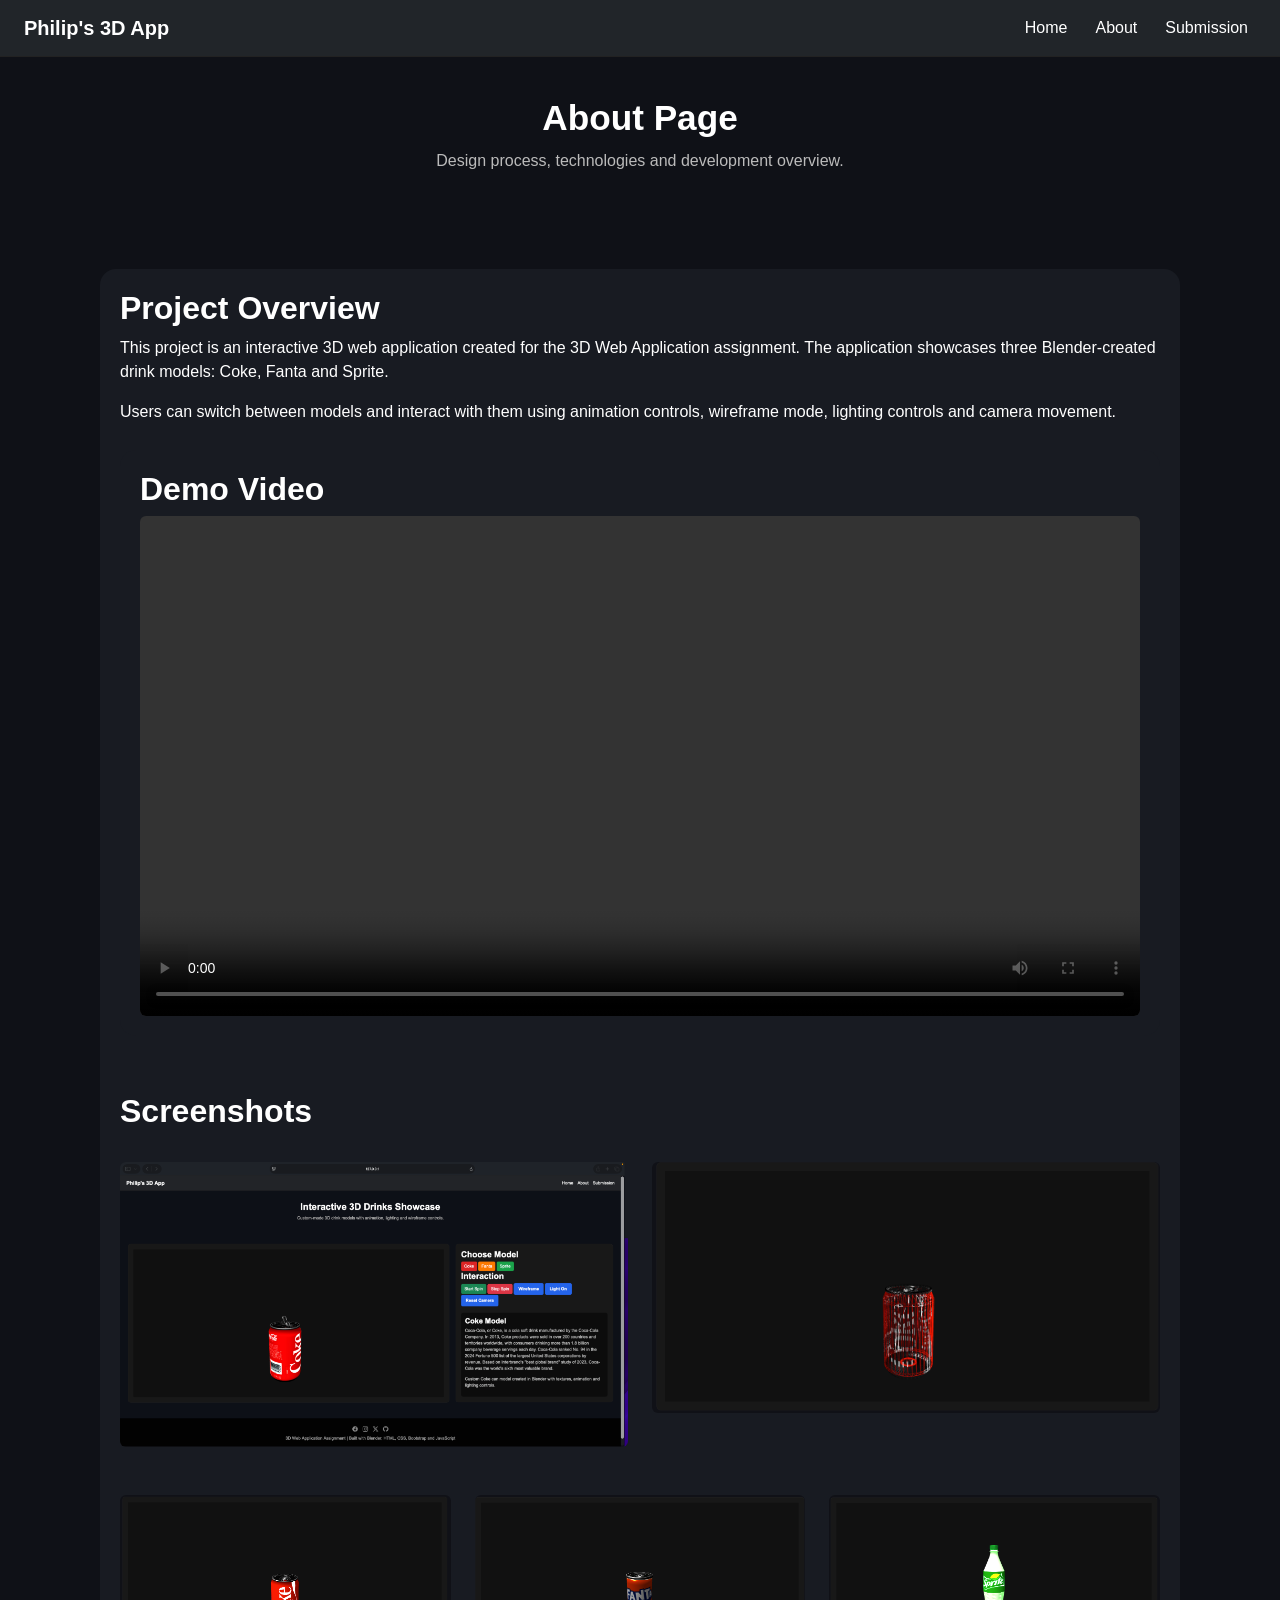
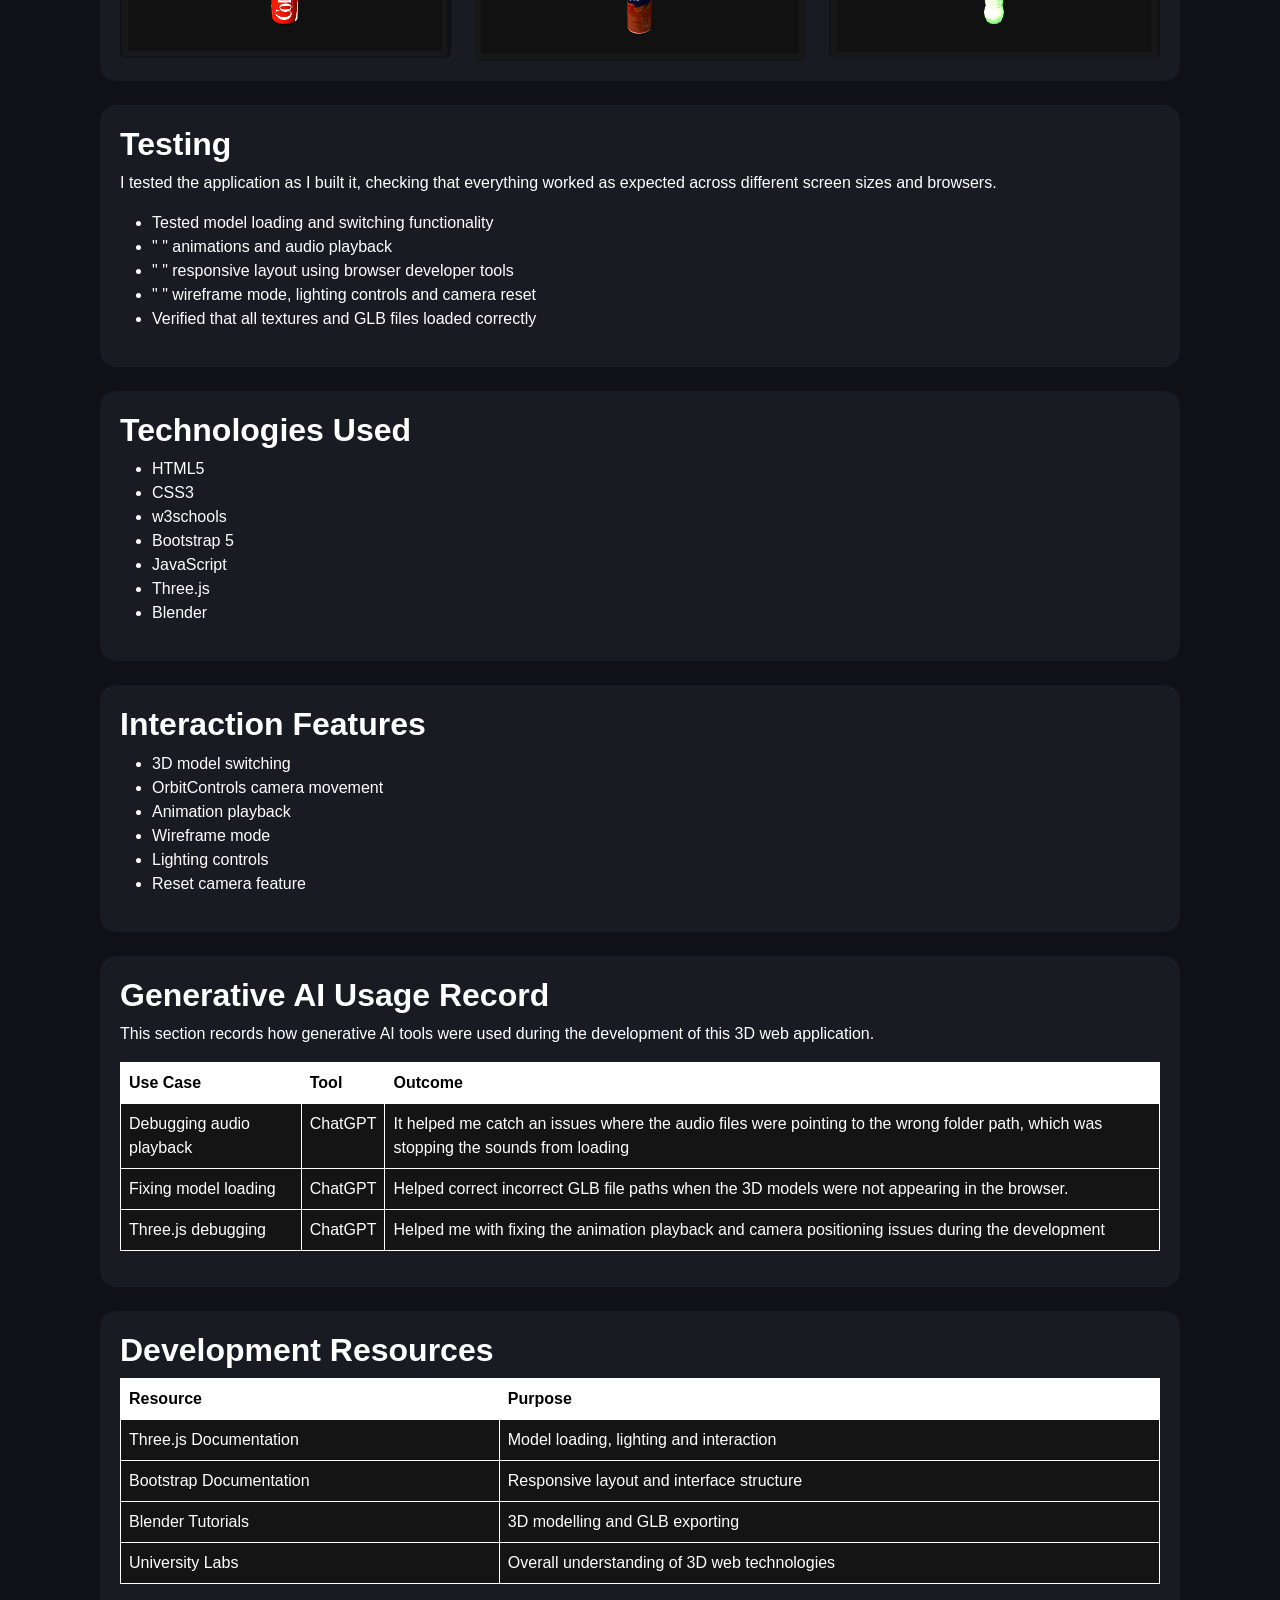
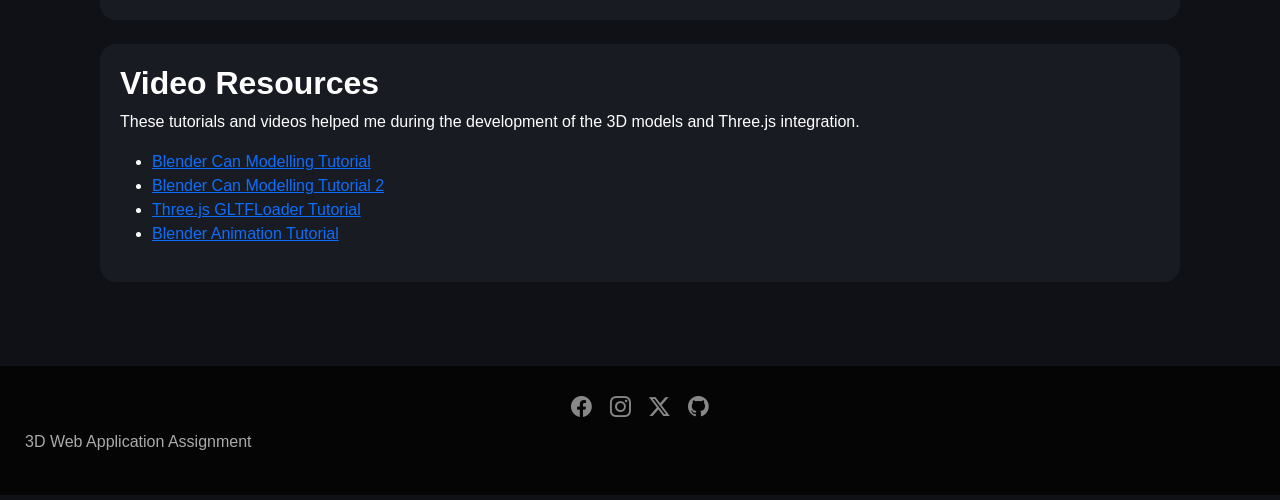
<file: about.html>
<!DOCTYPE html>
<html lang="en">
<head>
  <meta charset="UTF-8" />
  <meta name="viewport" content="width=device-width, initial-scale=1.0" />
  <title>About | Philip's web 3D App</title>

  <link rel="stylesheet" href="css/bootstrap.min.css" />
  <link rel="stylesheet" href="css/style.css" />
  <link rel="stylesheet" href="https://cdn.jsdelivr.net/npm/bootstrap-icons@1.11.3/font/bootstrap-icons.min.css">
</head>

<body>

<nav class="navbar navbar-expand-lg navbar-dark bg-dark px-4">
  <a class="navbar-brand" href="index.html">Philip's 3D App</a>

  <button class="navbar-toggler" type="button" data-bs-toggle="collapse" data-bs-target="#mainNavbar">
    <span class="navbar-toggler-icon"></span>
  </button>

  <div class="collapse navbar-collapse" id="mainNavbar">
    <div class="navbar-nav ms-auto">
      <a class="nav-link text-white" href="index.html">Home</a>
      <a class="nav-link text-white active" href="about.html">About</a>
      <a class="nav-link text-white" href="submission.html">Submission</a>
    </div>
  </div>
</nav>

<header class="hero-section">
  <h1>About Page</h1>
  <p>Design process, technologies and development overview.</p>
</header>

<main class="container main-content">

<div class="card mb-4">

  <h2>Project Overview</h2>

  <p>
    This project is an interactive 3D web application created for the
    3D Web Application assignment. The application showcases three
    Blender-created drink models: Coke, Fanta and Sprite.
  </p>

  <p>
    Users can switch between models and interact with them using
    animation controls, wireframe mode, lighting controls and camera movement.
  </p>

  <!-- demo -->
  <div class="card mb-4">
    <h2>Demo Video</h2>

    <video class="w-100 rounded" controls>
      <source src="assets/videos/demo.mp4" type="video/mp4">
      Your browser does not support the video tag.
    </video>
  </div>

  <!-- scrnsht -->

  <div class="row g-4 mt-2">
    <h2>Screenshots</h2>
    <div class="col-md-6">
      <img src="assets/images/Homepage.png" class="img-fluid rounded about-img" alt="Homepage Screenshot">
    </div>

    <div class="col-md-6">
      <img src="assets/images/Coke_wireframe.png" class="img-fluid rounded about-img" alt="Wireframe Mode">
    </div>

  </div>

  <div class="row g-4 mt-4">

    <div class="col-md-4">
      <img src="assets/images/coke_model.png" class="img-fluid rounded about-img" alt="Coke Model">
    </div>

    <div class="col-md-4">
      <img src="assets/images/fanta_model.png" class="img-fluid rounded about-img" alt="Fanta Model">
    </div>

    <div class="col-md-4">
      <img src="assets/images/Sprite_model.png" class="img-fluid rounded about-img" alt="Sprite Model">
    </div>
    </div>

  </div>
</div>

  <div class="card mb-4">
    <h2>Testing</h2>
    <p>
    I tested the application as I built it, checking that everything worked as 
    expected across different screen sizes and browsers.
    </p>
    
    <ul>
      <li>Tested model loading and switching functionality</li>
      <li>" " animations and audio playback</li>
      <li>" " responsive layout using browser developer tools</li>
      <li>" " wireframe mode, lighting controls and camera reset</li>
      <li>Verified that all textures and GLB files loaded correctly</li>
    </ul>
  </div>

  <div class="card mb-4">
    <h2>Technologies Used</h2>

    <ul>
      <li>HTML5</li>
      <li>CSS3</li>
       <li>w3schools</li>
      <li>Bootstrap 5</li>
      <li>JavaScript</li>
      <li>Three.js</li>
      <li>Blender</li>
    </ul>
  </div>

  <div class="card mb-4">
    <h2>Interaction Features</h2>

    <ul>
      <li>3D model switching</li>
      <li>OrbitControls camera movement</li>
      <li>Animation playback</li>
      <li>Wireframe mode</li>
      <li>Lighting controls</li>
      <li>Reset camera feature</li>
    </ul>
  </div>


  <!-- AI usage record -->
  <div class="card mb-4">
  <h2>Generative AI Usage Record</h2>

  <p>
    This section records how generative AI tools were used during the development
    of this 3D web application.
  </p>

  <div class="table-responsive">
    <table class="table custom-table">
      <thead>
        <tr>
          <th>Use Case</th>
          <th>Tool</th>
          <th>Outcome</th>
        </tr>
      </thead>

      <tbody>
        <tr>
          <td>Debugging audio playback</td>
          <td>ChatGPT</td>
          <td>It helped me catch an issues where the audio files were pointing to the 
            wrong folder path, which was stopping the sounds from loading
          </td>
        </tr>
        
         <tr>
          <td>Fixing model loading</td>
          <td>ChatGPT</td>
          <td>
            Helped correct incorrect GLB file paths when the 3D models were 
            not appearing in the browser.
          </td>



        <tr>
          <td>Three.js debugging</td>
          <td>ChatGPT</td>
          <td>Helped me with fixing the animation playback and camera positioning issues 
            during the development
          </td>
        </tr>
      </tbody>
    </table>
  </div>
</div>

  <div class="card mb-4">
    <h2>Development Resources</h2>

    <div class="table-responsive">
      <table class="table custom-table">
        <thead>
          <tr>
            <th>Resource</th>
            <th>Purpose</th>
          </tr>
        </thead>

        <tbody>
          <tr>
            <td>Three.js Documentation</td>
            <td>Model loading, lighting and interaction</td>
          </tr>

          <tr>
            <td>Bootstrap Documentation</td>
            <td>Responsive layout and interface structure</td>
          </tr>

          <tr>
            <td>Blender Tutorials</td>
            <td>3D modelling and GLB exporting</td>
          </tr>

          <tr>
            <td>University Labs</td>
            <td>Overall understanding of 3D web technologies</td>
          </tr>
        </tbody>
      </table>
    </div>
  </div>




  <div class="card mb-4">
  <h2>Video Resources</h2>

  <p>
    These tutorials and videos helped me during the development of the 3D models and Three.js integration.
  </p>

  <ul>
    <li>
      <a href="https://youtu.be/IrImZ9GKhEQ?si=J0uVHSUIaS550YR1" target="_blank">
        Blender Can Modelling Tutorial
      </a>
    </li>

    <li>
      <a href="https://youtu.be/BykKS_ie3Dc?si=QHg99gVgE7b2rRVf" target="_blank">
        Blender Can Modelling Tutorial 2
      </a>
    </li>

    <li>
      <a href="https://universityofsussex-my.sharepoint.com/:v:/r/personal/dtc27_sussex_ac_uk/Documents/3D%20web/2026/Adding%20can%20model.mp4?csf=1&web=1&e=VNjw4o&nav=eyJyZWZlcnJhbEluZm8iOnsicmVmZXJyYWxBcHAiOiJTdHJlYW1XZWJBcHAiLCJyZWZlcnJhbFZpZXciOiJTaGFyZURpYWxvZy1MaW5rIiwicmVmZXJyYWxBcHBQbGF0Zm9ybSI6IldlYiIsInJlZmVycmFsTW9kZSI6InZpZXcifX0%3D" target="_blank">
        Three.js GLTFLoader Tutorial
      </a>
    </li>

    <li>
      <a href="https://universityofsussex-my.sharepoint.com/:v:/r/personal/dtc27_sussex_ac_uk/Documents/Can%20crush%20animation.webm?csf=1&web=1&e=vT7Ysj&nav=[base64]%3D" target="_blank">
        Blender Animation Tutorial
      </a>
    </li>
  </ul>

</div>
</main>

<footer>
  <div class="social-links mb-2">

    <a href="https://facebook.com/" class="social-icon" target="_blank">
      <i class="bi bi-facebook"></i>
    </a>

    <a href="https://instagram.com/" class="social-icon" target="_blank">
      <i class="bi bi-instagram"></i>
    </a>

    <a href="https://twitter.com/" class="social-icon" target="_blank">
      <i class="bi bi-twitter-x"></i>
    </a>

    <a href="https://github.com/PNT927" class="social-icon" target="_blank">
      <i class="bi bi-github"></i>
    </a>

  </div>
  <p>3D Web Application Assignment</p>
</footer>

<script src="js/bootstrap.bundle.min.js"></script>
<script>
document.querySelectorAll(".about-img").forEach(function(img) {
  img.addEventListener("click", function() {
    img.classList.toggle("clicked");
  });
});
</script>

</body>
</html>
</file>
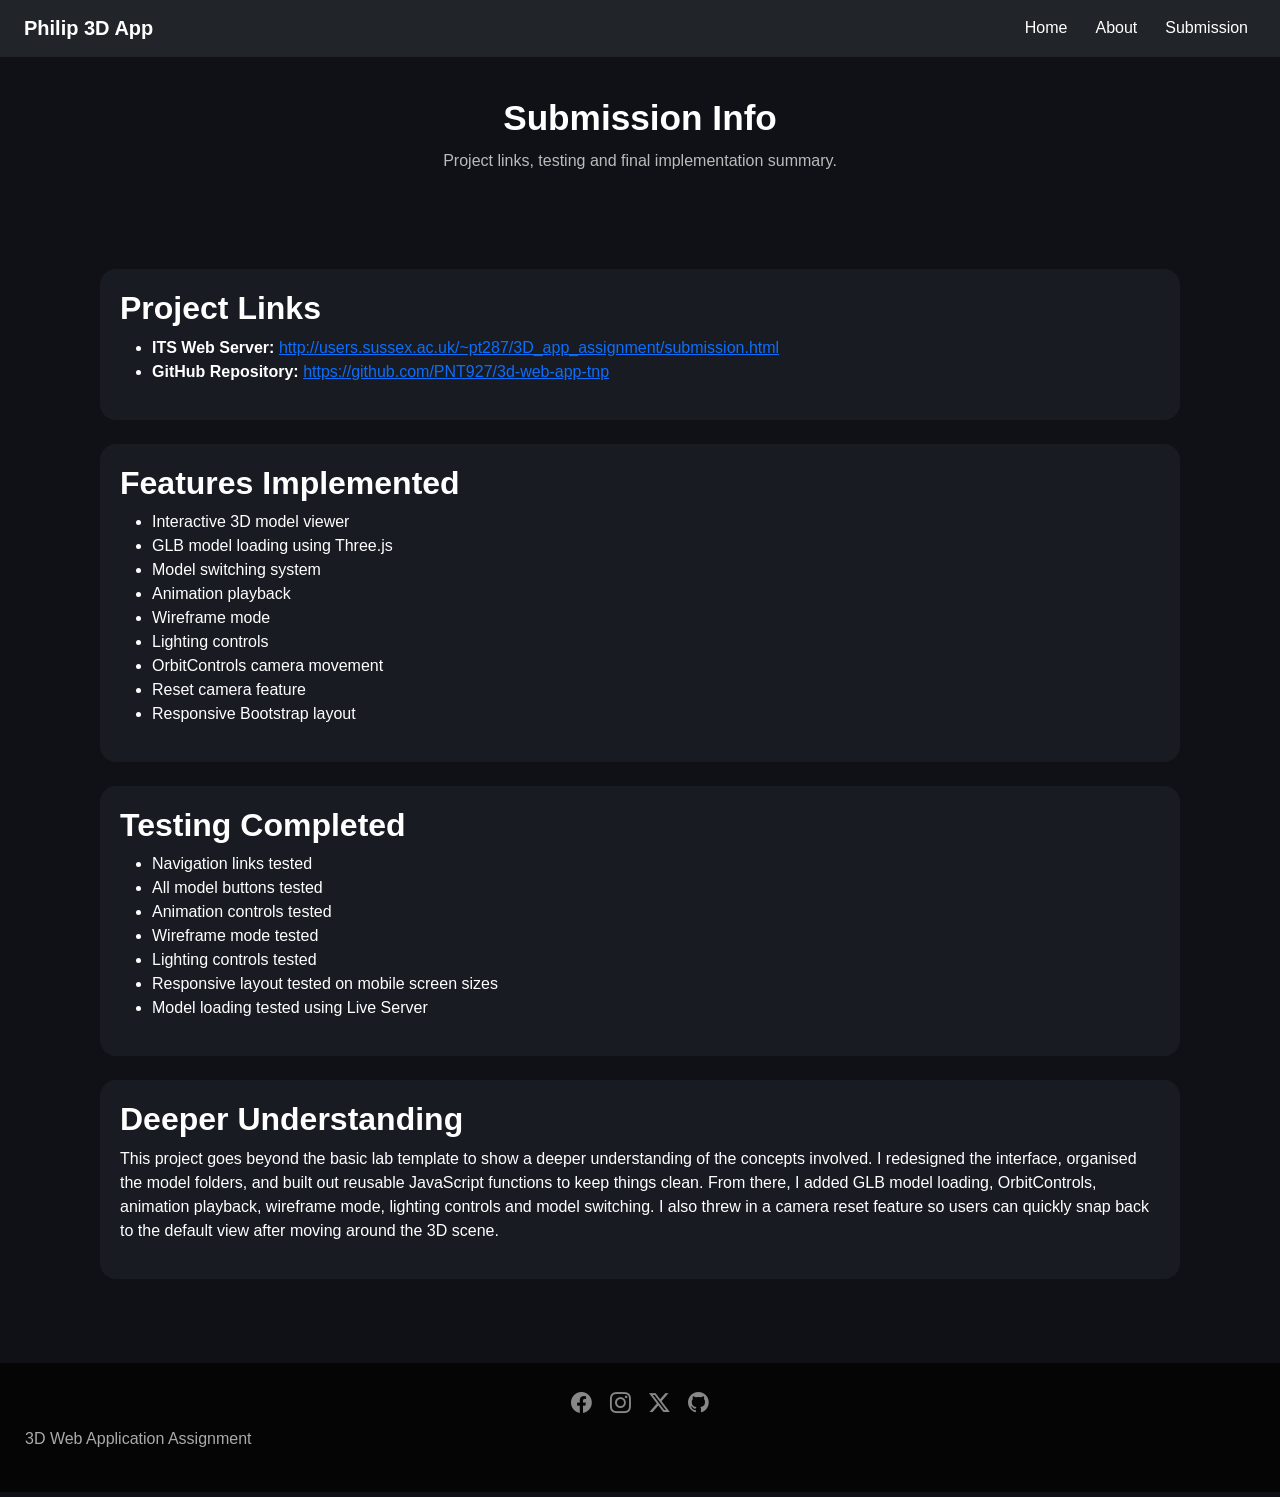
<file: submission.html>
<!DOCTYPE html>
<html lang="en">
<head>
  <meta charset="UTF-8" />
  <meta name="viewport" content="width=device-width, initial-scale=1.0" />
  <title>Submission | Philip's Web 3D App</title>

  <link rel="stylesheet" href="css/bootstrap.min.css" />
  <link rel="stylesheet" href="css/style.css" />
  <link rel="stylesheet" href="https://cdn.jsdelivr.net/npm/bootstrap-icons@1.11.3/font/bootstrap-icons.min.css">
</head>

<body>

<nav class="navbar navbar-expand-lg navbar-dark bg-dark px-4">
  <a class="navbar-brand" href="index.html">Philip 3D App</a>

  <button class="navbar-toggler" type="button" data-bs-toggle="collapse" data-bs-target="#mainNavbar">
    <span class="navbar-toggler-icon"></span>
  </button>

  <div class="collapse navbar-collapse" id="mainNavbar">
    <div class="navbar-nav ms-auto">
      <a class="nav-link text-white" href="index.html">Home</a>
      <a class="nav-link text-white" href="about.html">About</a>
      <a class="nav-link text-white active" href="submission.html">Submission</a>
    </div>
  </div>
</nav>

<header class="hero-section">
  <h1>Submission Info</h1>
  <p>Project links, testing and final implementation summary.</p>
</header>

<main class="container main-content">

  <div class="card mb-4">
    <h2>Project Links</h2>

    <ul>
      <li>
        <strong>ITS Web Server:</strong>
        <a href="http://users.sussex.ac.uk/~pt287/3D_app_assignment/submission.html" target="_blank">
        http://users.sussex.ac.uk/~pt287/3D_app_assignment/submission.html
        </a>
      </li>

      <li>
        <strong>GitHub Repository:</strong>
        <a href="https://github.com/PNT927/3d-web-app-tnp" target="_blank">
        https://github.com/PNT927/3d-web-app-tnp
        </a>
      </li>
    </ul>
  </div>

  <div class="card mb-4">
    <h2>Features Implemented</h2>

    <ul>
      <li>Interactive 3D model viewer</li>
      <li>GLB model loading using Three.js</li>
      <li>Model switching system</li>
      <li>Animation playback</li>
      <li>Wireframe mode</li>
      <li>Lighting controls</li>
      <li>OrbitControls camera movement</li>
      <li>Reset camera feature</li>
      <li>Responsive Bootstrap layout</li>
    </ul>
  </div>

  <div class="card mb-4">
    <h2>Testing Completed</h2>

    <ul>
      <li>Navigation links tested</li>
      <li>All model buttons tested</li>
      <li>Animation controls tested</li>
      <li>Wireframe mode tested</li>
      <li>Lighting controls tested</li>
      <li>Responsive layout tested on mobile screen sizes</li>
      <li>Model loading tested using Live Server</li>
    </ul>
  </div>

  <div class="card mb-4">
    <h2>Deeper Understanding</h2>

    <p>
      This project goes beyond the basic lab template to show a deeper understanding 
      of the concepts involved. I redesigned the interface, organised the model folders, 
      and built out reusable JavaScript functions to keep things clean. From there, I added 
      GLB model loading, OrbitControls, animation playback, wireframe mode, lighting controls
      and model switching. I also threw in a camera reset feature so users can quickly snap
      back to the default view after moving around the 3D scene.
    </p>
  </div>

</main>

<footer>
  <div class="social-links mb-2">

    <a href="https://facebook.com/" class="social-icon" target="_blank">
      <i class="bi bi-facebook"></i>
    </a>
    <a href="https://instagram.com/" class="social-icon" target="_blank">
      <i class="bi bi-instagram"></i>
    </a>
    <a href="https://twitter.com/" class="social-icon" target="_blank">
      <i class="bi bi-twitter-x"></i>
    </a>
    <a href="https://github.com/PNT927" class="social-icon" target="_blank">
      <i class="bi bi-github"></i>
    </a>

  </div>
  <p>3D Web Application Assignment</p>
</footer>

<script src="js/bootstrap.bundle.min.js"></script>

</body>
</html>
</file>
<file: css/style.css>
body {
    margin: 0;
    padding-bottom: 5px;
    background-color: #0f1117;
    color: rgb(255, 255, 255);
    font-family: Arial, Helvetica, sans-serif;
}

p {
    font-family: Arial, Helvetica, sans-serif;
}

h1, h2, h3, h4, h5, h6 {
    font-family: Arial, Helvetica, sans-serif;
    font-weight: bold;
}
/* Navbar */

.navbar {
    border-bottom: 1px solid #222;
}

.navbar-brand {
    font-weight: bold;
}

.nav-link {
    margin-left: 12px;
}

/* MOdel buttons */

.btn-red {
    background-color: #dc2626;
    color: white;
    border: none;
}

.btn-red:hover {
    background-color: #b91c1c;
    color: white;
}
.btn-orange {
    background-color: #ff7a00;
    color: white;
    border: none;
}

.btn-orange:hover {
    background-color: #e56e00;
    color: white;
}
.btn-green {
    background-color: #16a34a;
    color: white;
    border: none;
}

.btn-green:hover {
    background-color: #15803d;
    color: white;
}

.light-switch-btn {
    background-color: #facc15;
    border: none;
    color: #111;
}

.light-switch-btn:hover {
    background-color: #eab308;
    color: #111;
}




/* Hero */

.hero-section {
    padding: 40px 20px;
    text-align: center;
}

.hero-section h1 {
    font-size: 2.2rem;
    margin-bottom: 10px;
}

.hero-section p {
    color: #bbb;
}

/* Layout */

.main-content {
    padding: 30px;
}

/* Viewer + controls */

.viewer-card,
.control-card,
.card {
    background-color: #181818;
    border: 1px solid #222;
    border-radius: 10px;
    padding: 20px;
}

.viewer-card {
    min-height: 600px;
}

.control-card {
    min-height: 600px;
}

#viewer {
    width: 100%;
    height: 560px;
    background: #0a0a0a;
    border-radius: 8px;
}

.control-btn {
    background-color: #2563eb;
    color: white;
    border: none;
    border-radius: 6px;
    padding: 10px 18px;
    font-weight: 600;
    transition: 0.2s ease;
}

.control-btn:hover {
    background-color: #1d4ed8;
    color: white;
    transform: translateY(-2px);
}


/* info box */

.info-box {
    margin-top: 20px;
    padding: 15px;
    background: #101010;
    border-radius: 8px;
}

.info-box p {
    color: #ccc;
}


/* Footer */
footer,
.footer {
    padding: 25px;
    background: #050505;
    color: #aaa;
    margin-top: 30px;
}

/* Cards if used elsewhere */
.card {
    background-color: #181b22;
    color: white;
    border: none;
    border-radius: 16px;
    margin-top: 10px;
    margin-bottom: 10px;
}

/* Tablet */
@media (max-width: 992px) {
    .main-content {
        padding: 25px;
    }

    .viewer-card,
    .control-card {
        min-height: auto;
    }

    #viewer {
        height: 500px;
    }
}

/* Mobile */
@media (max-width: 768px) {

    .main-content {
        padding: 15px;
    }

    .button-group .btn {
        flex: 1 1 100%;
    }

    #viewer {
        height: 420px;
    }

    .viewer-card,
    .control-card {
        min-height: auto;
    }
}
/* About page table styling */


.about-img {
    cursor: pointer;
    transition: transform 0.2s ease;
}

.about-img.clicked {
    transform: scale(1.05);
}

.custom-table,
.custom-table th,
.custom-table td {
    border: 1px solid #ffffff;
}

.custom-table th {
    background: #ffffff;
}

.custom-table td {
    background: #141414;
    color: white;
}

/* Footer Social Links */
.social-links {
    display: flex;
    justify-content: center;
    gap: 18px;
}

.social-icon {
    color: #888;
    font-size: 1.3rem;
    transition: 0.2s ease;
    text-decoration: none;
}

.social-icon:hover {
    color: white;
}
</file>
